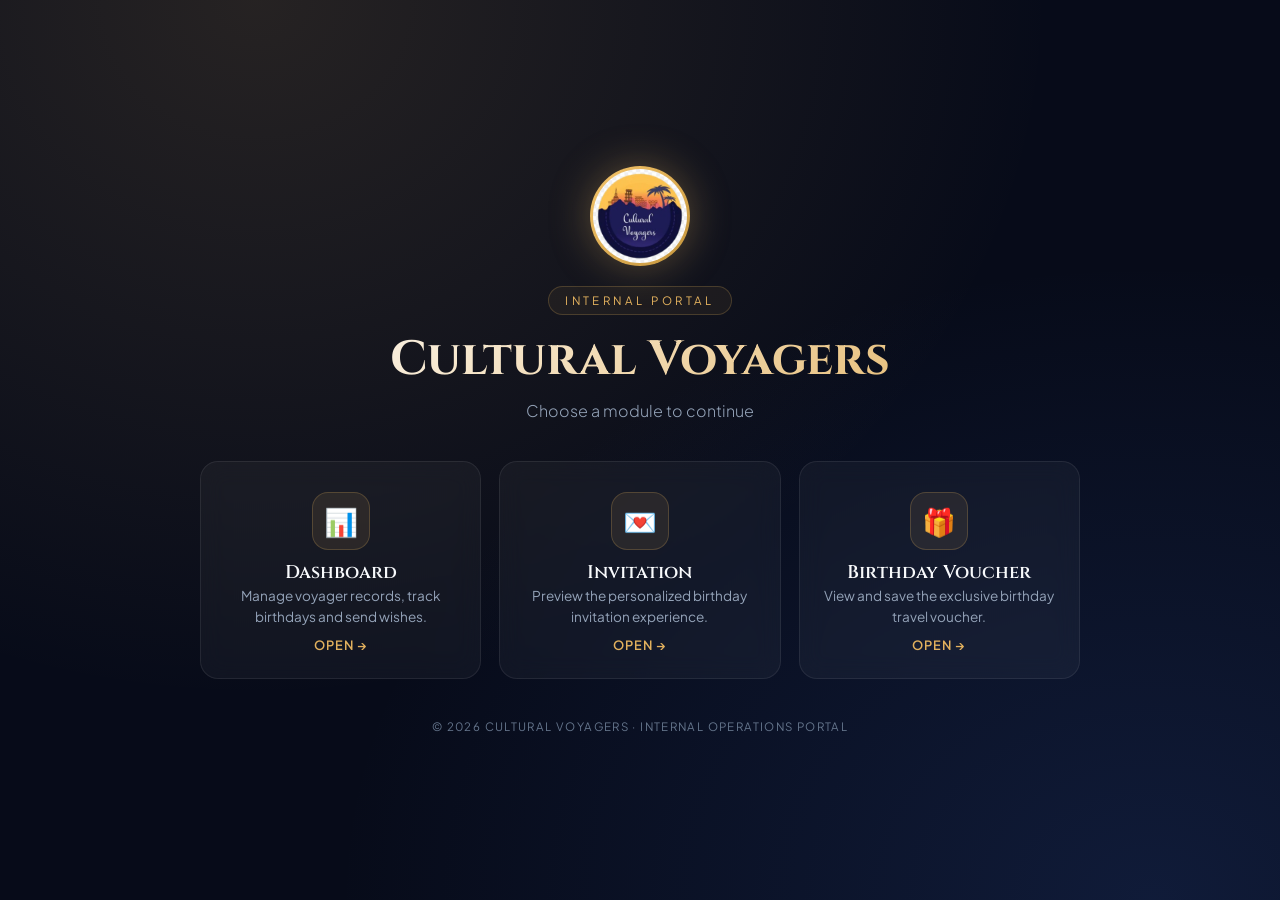
<file: index.html>
<!DOCTYPE html>
<html lang="en">
<head>
  <meta charset="UTF-8">
  <meta name="viewport" content="width=device-width, initial-scale=1.0">
  <title>Cultural Voyagers | Portal</title>
  <meta name="description" content="Cultural Voyagers internal operations portal">
  <link rel="preconnect" href="https://fonts.googleapis.com">
  <link rel="preconnect" href="https://fonts.gstatic.com" crossorigin>
  <link href="https://fonts.googleapis.com/css2?family=Cinzel:wght@600;700&family=Plus+Jakarta+Sans:wght@300;400;500;600&display=swap" rel="stylesheet">
  <style>
    :root {
      --bg: #070b19;
      --card: rgba(255, 255, 255, 0.04);
      --gold: #e2b15e;
      --gold-bright: #f5c56b;
      --text: #f8fafc;
      --muted: #94a3b8;
      --border: rgba(226, 177, 94, 0.22);
    }
    * { box-sizing: border-box; margin: 0; padding: 0; }

    body {
      font-family: 'Plus Jakarta Sans', -apple-system, BlinkMacSystemFont, 'Segoe UI', Roboto, sans-serif;
      color: var(--text);
      background:
        radial-gradient(ellipse at 20% 0%, rgba(226, 177, 94, 0.14), transparent 55%),
        radial-gradient(ellipse at 90% 100%, rgba(56, 100, 200, 0.18), transparent 50%),
        var(--bg);
      min-height: 100vh;
      min-height: 100dvh;
      display: flex;
      align-items: center;
      justify-content: center;
      padding: 32px 18px;
      overflow-x: hidden;
    }

    .portal {
      width: 100%;
      max-width: 880px;
      text-align: center;
      animation: rise 0.8s cubic-bezier(.2,.8,.2,1) both;
    }

    /* Brand Logo Box - Perfectly Fitted */
    .logo {
      width: 100px; height: 100px;
      margin: 0 auto 20px;
      border-radius: 50%;
      padding: 3px;
      background: linear-gradient(135deg, var(--gold-bright), #c4953c);
      box-shadow: 0 0 40px rgba(226, 177, 94, 0.35);
      animation: float 6s ease-in-out infinite;
      display: flex;
      align-items: center;
      justify-content: center;
      overflow: hidden;
    }
    .logo-inner {
      width: 100%; height: 100%;
      border-radius: 50%;
      background: #0b1129;
      display: flex;
      align-items: center;
      justify-content: center;
      overflow: hidden;
    }
    .logo img {
      width: 100%;
      height: 100%;
      object-fit: cover; /* Image ko box mein poora fit karne ke liye */
      object-position: center;
    }
    .logo-text {
      font-family: 'Cinzel', serif;
      font-weight: 700;
      font-size: 1.6rem;
      color: var(--gold);
    }

    .eyebrow {
      display: inline-block;
      font-size: 0.72rem;
      letter-spacing: 0.3em;
      text-transform: uppercase;
      color: var(--gold);
      border: 1px solid var(--border);
      background: rgba(226, 177, 94, 0.06);
      padding: 6px 16px;
      border-radius: 50px;
      margin-bottom: 16px;
    }
    h1 {
      font-family: 'Cinzel', serif;
      font-size: clamp(1.9rem, 6vw, 3rem);
      font-weight: 700;
      line-height: 1.2;
      background: linear-gradient(135deg, #ffffff, var(--gold));
      -webkit-background-clip: text;
      background-clip: text;
      -webkit-text-fill-color: transparent;
      margin-bottom: 12px;
    }
    .subtitle {
      color: var(--muted);
      font-size: 1rem;
      font-weight: 300;
      margin-bottom: 40px;
    }

    /* Module cards */
    .grid {
      display: grid;
      grid-template-columns: repeat(3, 1fr);
      gap: 18px;
    }
    .card {
      position: relative;
      display: flex;
      flex-direction: column;
      align-items: center;
      gap: 10px;
      text-decoration: none;
      color: var(--text);
      background: var(--card);
      border: 1px solid rgba(255, 255, 255, 0.08);
      border-radius: 18px;
      padding: 30px 20px 24px;
      backdrop-filter: blur(12px);
      -webkit-backdrop-filter: blur(12px);
      overflow: hidden;
      transition: transform 0.3s ease, border-color 0.3s ease, box-shadow 0.3s ease;
      animation: rise 0.8s cubic-bezier(.2,.8,.2,1) both;
      -webkit-tap-highlight-color: transparent;
    }
    .card:nth-child(1) { animation-delay: 0.15s; }
    .card:nth-child(2) { animation-delay: 0.3s; }
    .card:nth-child(3) { animation-delay: 0.45s; }
    .card::before {
      content: '';
      position: absolute; inset: 0;
      background: radial-gradient(circle at 50% 0%, rgba(226, 177, 94, 0.18), transparent 65%);
      opacity: 0;
      transition: opacity 0.3s ease;
    }
    .icon {
      position: relative;
      width: 58px; height: 58px;
      display: flex; align-items: center; justify-content: center;
      font-size: 1.7rem;
      border-radius: 16px;
      background: rgba(226, 177, 94, 0.1);
      border: 1px solid var(--border);
    }
    .card h2 {
      position: relative;
      font-family: 'Cinzel', serif;
      font-size: 1.15rem;
      font-weight: 600;
    }
    .card p {
      position: relative;
      font-size: 0.85rem;
      line-height: 1.55;
      color: var(--muted);
      margin-bottom: 6px;
    }
    .open {
      position: relative;
      margin-top: auto;
      font-size: 0.8rem;
      font-weight: 600;
      letter-spacing: 0.08em;
      text-transform: uppercase;
      color: var(--gold);
    }
    .open span { display: inline-block; transition: transform 0.3s ease; }

    @media (hover: hover) {
      .card:hover {
        transform: translateY(-8px);
        border-color: var(--gold);
        box-shadow: 0 20px 45px -12px rgba(226, 177, 94, 0.35);
      }
      .card:hover::before { opacity: 1; }
      .card:hover .open span { transform: translateX(6px); }
    }
    .card:active { transform: scale(0.97); }
    .card:focus-visible { outline: 2px solid var(--gold); outline-offset: 3px; }

    .footer-note {
      margin-top: 40px;
      font-size: 0.72rem;
      letter-spacing: 0.12em;
      text-transform: uppercase;
      color: #64748b;
    }

    @keyframes rise {
      from { opacity: 0; transform: translateY(24px); }
      to   { opacity: 1; transform: translateY(0); }
    }
    @keyframes float {
      0%, 100% { transform: translateY(0); }
      50% { transform: translateY(-6px); }
    }

    @media (max-width: 720px) {
      .grid { grid-template-columns: 1fr; gap: 14px; }
      .card {
        flex-direction: row;
        text-align: left;
        align-items: center;
        gap: 16px;
        padding: 18px;
      }
      .card > div.text { flex: 1; }
      .card p { margin-bottom: 0; }
      .open { margin-top: 6px; display: inline-block; }
      .subtitle { margin-bottom: 28px; }
    }
    @media (prefers-reduced-motion: reduce) {
      * { animation: none !important; transition: none !important; }
    }
  </style>
</head>
<body>
  <main class="portal">
    <div class="logo">
      <div class="logo-inner">
        <img src="image.jpg" alt="Cultural Voyagers logo" onerror="this.style.display='none'; this.nextElementSibling.style.display='block';">
        <div class="logo-text" style="display:none;">CV</div>
      </div>
    </div>
    <span class="eyebrow">Internal Portal</span>
    <h1>Cultural Voyagers</h1>
    <p class="subtitle">Choose a module to continue</p>

    <div class="grid">
      <a href="dashboard/" class="card">
        <div class="icon">📊</div>
        <div class="text">
          <h2>Dashboard</h2>
          <p>Manage voyager records, track birthdays and send wishes.</p>
          <span class="open">Open <span>→</span></span>
        </div>
      </a>

      <a href="invitation/" class="card">
        <div class="icon">💌</div>
        <div class="text">
          <h2>Invitation</h2>
          <p>Preview the personalized birthday invitation experience.</p>
          <span class="open">Open <span>→</span></span>
        </div>
      </a>

      <a href="birthdayVoucher/" class="card">
        <div class="icon">🎁</div>
        <div class="text">
          <h2>Birthday Voucher</h2>
          <p>View and save the exclusive birthday travel voucher.</p>
          <span class="open">Open <span>→</span></span>
        </div>
      </a>
    </div>

    <p class="footer-note">© 2026 Cultural Voyagers · Internal Operations Portal</p>
  </main>
</body>
</html>
</file>
